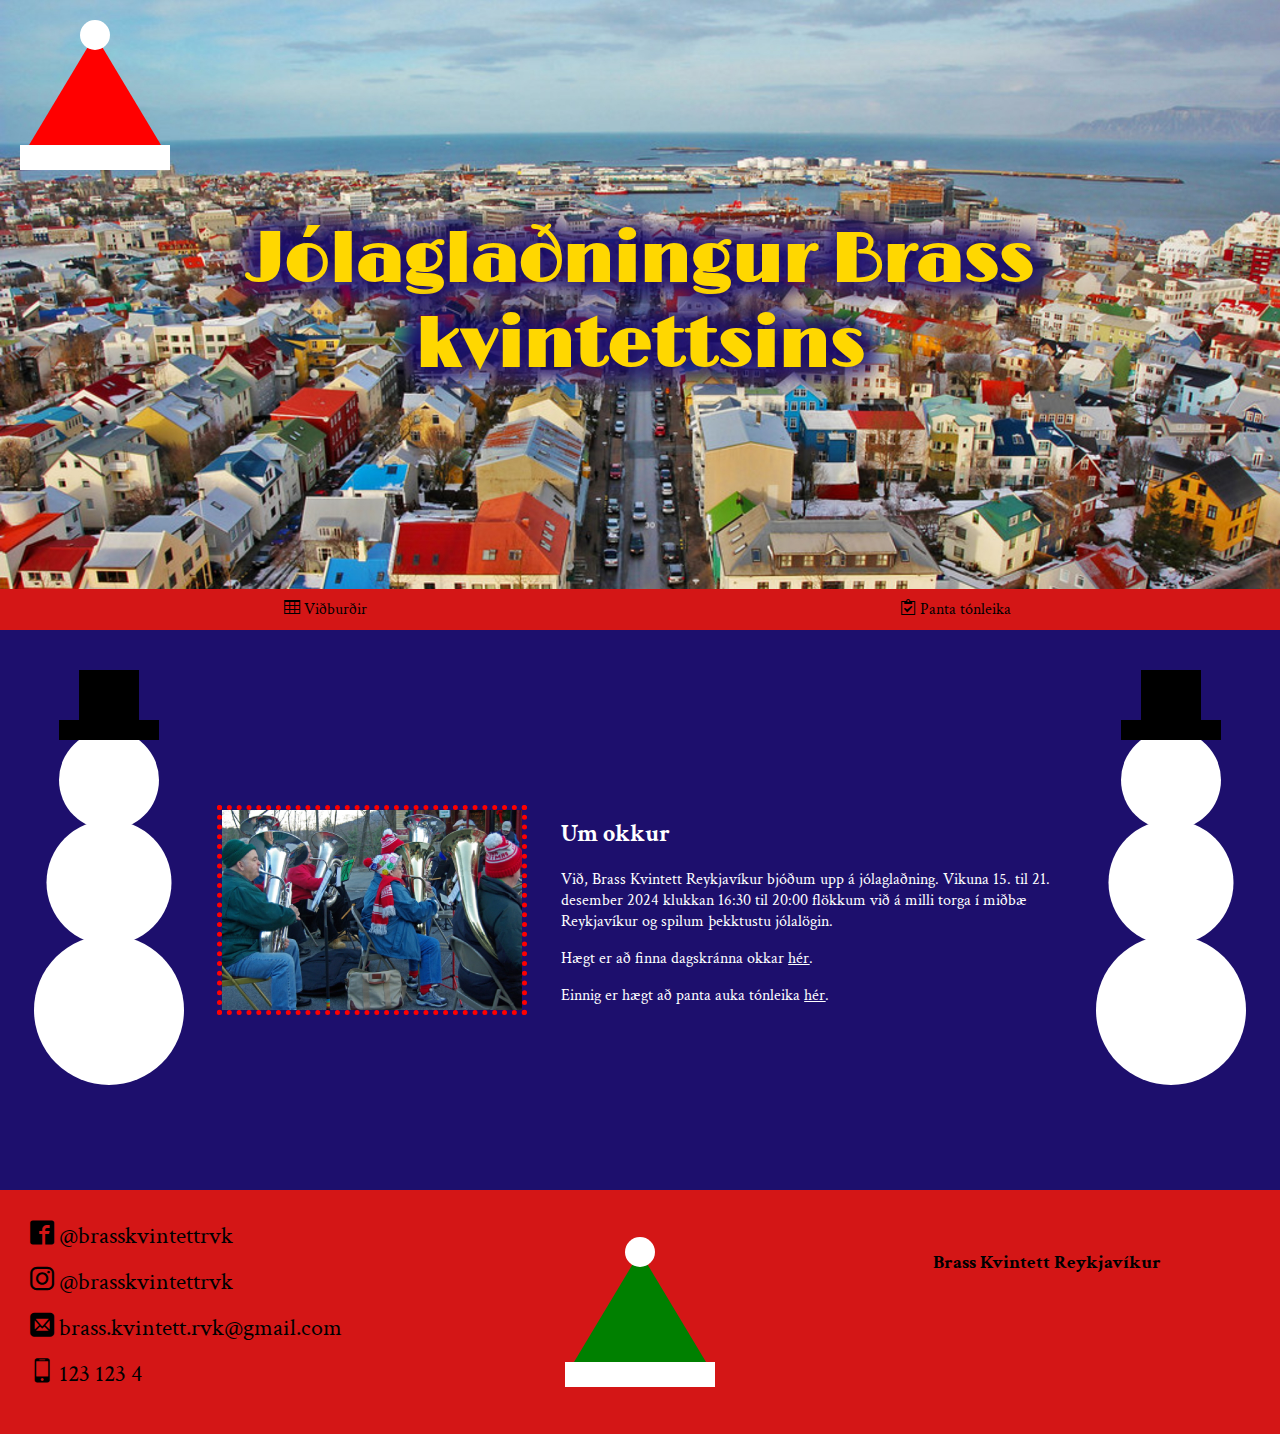
<file: index.html>
<!DOCTYPE html>
<html lang="en">
<head>
    <meta charset="UTF-8">
    <meta name="viewport" content="width=device-width, initial-scale=1.0">
    <link rel="stylesheet" href="jol.css">
    <link rel="stylesheet" href="style.css">
    <title>Jólaglaðningur Brass kvintettsins</title>
</head>
<body>
    <header>

        <picture class="bakgrunnsmynd">
            <source media="(min-width:1200px)" srcset="myndir/reykjavik_bakgrunnur_stor.jpg">
            <source media="(min-width:1024px)" srcset="myndir/reykjavik_bakgrunnur_talva.jpg">
            <source media="(min-width:768px)" srcset="myndir/reykjavik_bakgrunnur_spjaldtalva.jpg">
            <source media="(min-width:480px)" srcset="myndir/reykjavik_bakgrunnur_simi.jpg">
            <img src="myndir/reykjavik_bakgrunnur.jpg" alt="" style="width:auto;">
        </picture>

        <img src="myndir/vektormynd.svg" class="vektormynd">

        <div class="textarammi">
            <h1>Jólaglaðningur Brass kvintettsins</h1>
        </div>

    </header>

    <input type="checkbox" id="smella">
    <label class="hamborgaramerki" for="smella">&#9776;</label>
    
    <nav>
        <a href="vidburdir.html"><span class="icon-table2"></span> Viðburðir</a>
        <a href="panta_tonleika.html"><span class="icon-clipboard"></span> Panta tónleika</a>
    </nav>

    <main class="heimasida_main">

        <img src="myndir/snjokall.svg" class="vinstri_snjokall">

        <section class="skiggnur">
            <div>
                <img src="myndir/skiggna1.jpg">
            </div>
            <div>
                <img src="myndir/skiggna2.jpg">
            </div>
            <div>
                <img src="myndir/skiggna3.jpg">
            </div>
            <div>
                <img src="myndir/skiggna4.jpg">
            </div>
        </section>

        <aside>
            <h2>Um okkur</h2>
            <p>Við, Brass Kvintett Reykjavíkur bjóðum upp á jólaglaðning. Vikuna 15. til 21. desember 2024 klukkan 16:30 til 20:00 flökkum við á milli torga í miðbæ Reykjavíkur og spilum þekktustu jólalögin.</p>
            <p>Hægt er að finna dagskránna okkar <a href="vidburdir.html"><u>hér</u></a>.</p>
            <p>Einnig er hægt að panta auka tónleika <a href="panta_tonleika.html"><u>hér</u></a>.</p>
        </aside>

        <div class="haegri_snjokall">
            <img src="myndir/snjokall.svg" class="haegri_snjokall">
        </div>
        
    </main>

    <footer>

        <section>
            <a href="#"><span class="icon-facebook2"></span> @brasskvintettrvk</a>
            <a href="#"><span class="icon-instagram"></span> @brasskvintettrvk</a>
            <a href="#"><span class="icon-mail"></span> brass.kvintett.rvk@gmail.com</a>
            <a href="#"><span class="icon-mobile"></span> 123 123 4</a>
        </section>

        <img srcset="myndir/footermynd.svg" class="graen_skotthufa">

        <h3>Brass Kvintett Reykjavíkur</h3>

    </footer>
</body>
</html>
</file>
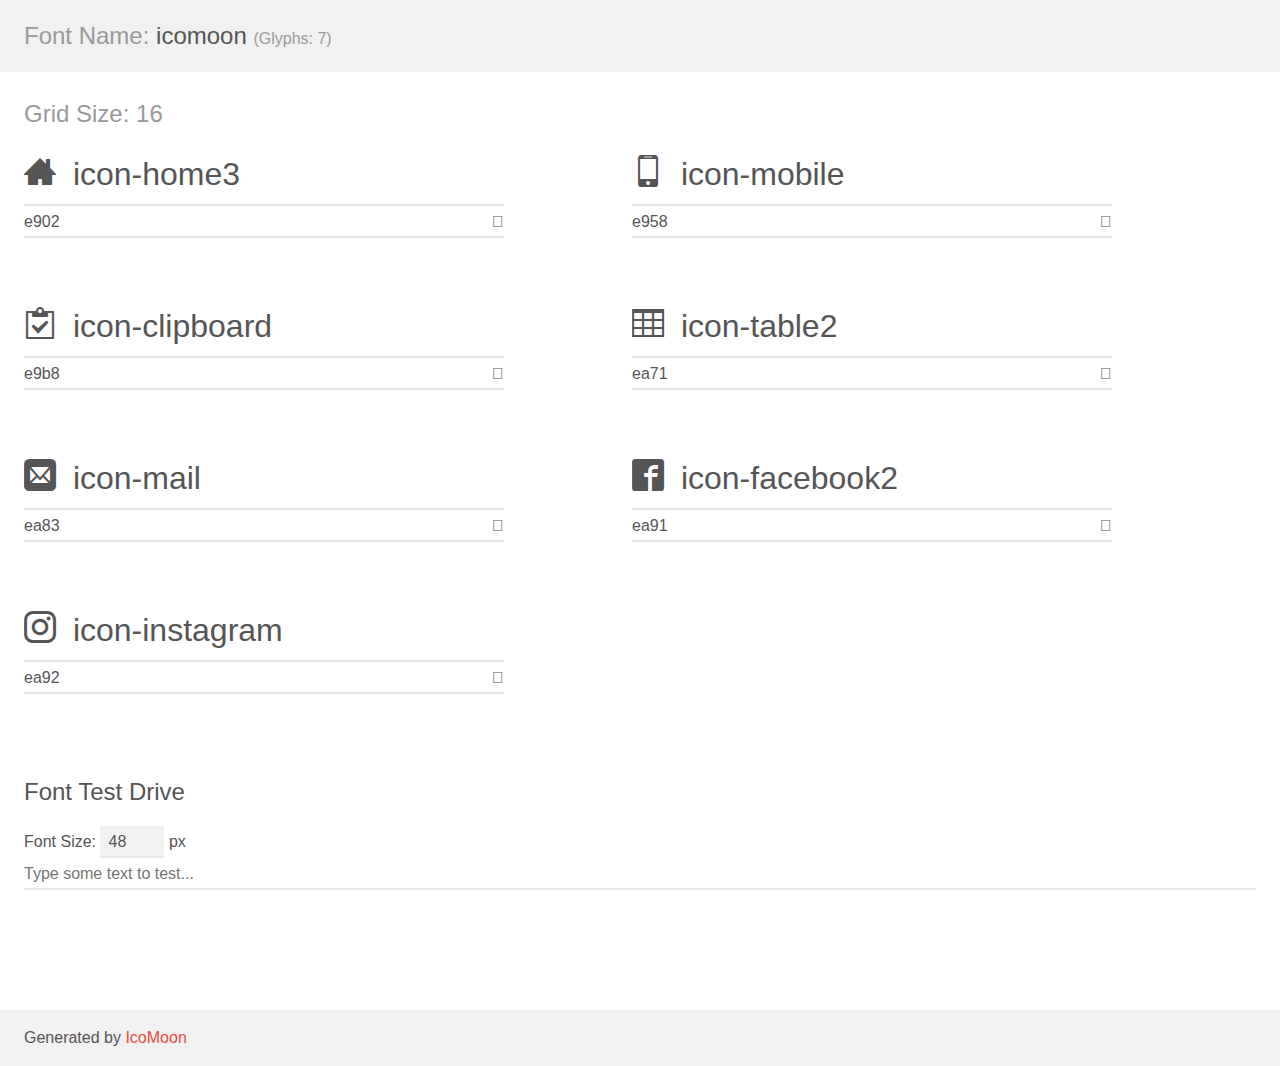
<file: demo.html>
<!doctype html>
<html>
<head>
    <meta charset="utf-8">
    <title>IcoMoon Demo</title>
    <meta name="description" content="An Icon Font Generated By IcoMoon.io">
    <meta name="viewport" content="width=device-width, initial-scale=1">
    <link rel="stylesheet" href="demo-files/demo.css">
    <link rel="stylesheet" href="style.css"></head>
<body>
    <div class="bgc1 clearfix">
        <h1 class="mhmm mvm"><span class="fgc1">Font Name:</span> icomoon <small class="fgc1">(Glyphs:&nbsp;7)</small></h1>
    </div>
    <div class="clearfix mhl ptl">
        <h1 class="mvm mtn fgc1">Grid Size: 16</h1>
        <div class="glyph fs1">
            <div class="clearfix bshadow0 pbs">
                <span class="icon-home3"></span>
                <span class="mls"> icon-home3</span>
            </div>
            <fieldset class="fs0 size1of1 clearfix hidden-false">
                <input type="text" readonly value="e902" class="unit size1of2" />
                <input type="text" maxlength="1" readonly value="&#xe902;" class="unitRight size1of2 talign-right" />
            </fieldset>
            <div class="fs0 bshadow0 clearfix hidden-true">
                <span class="unit pvs fgc1">liga: </span>
                <input type="text" readonly value="home3, house3" class="liga unitRight" />
            </div>
        </div>
        <div class="glyph fs1">
            <div class="clearfix bshadow0 pbs">
                <span class="icon-mobile"></span>
                <span class="mls"> icon-mobile</span>
            </div>
            <fieldset class="fs0 size1of1 clearfix hidden-false">
                <input type="text" readonly value="e958" class="unit size1of2" />
                <input type="text" maxlength="1" readonly value="&#xe958;" class="unitRight size1of2 talign-right" />
            </fieldset>
            <div class="fs0 bshadow0 clearfix hidden-true">
                <span class="unit pvs fgc1">liga: </span>
                <input type="text" readonly value="mobile, cell-phone" class="liga unitRight" />
            </div>
        </div>
        <div class="glyph fs1">
            <div class="clearfix bshadow0 pbs">
                <span class="icon-clipboard"></span>
                <span class="mls"> icon-clipboard</span>
            </div>
            <fieldset class="fs0 size1of1 clearfix hidden-false">
                <input type="text" readonly value="e9b8" class="unit size1of2" />
                <input type="text" maxlength="1" readonly value="&#xe9b8;" class="unitRight size1of2 talign-right" />
            </fieldset>
            <div class="fs0 bshadow0 clearfix hidden-true">
                <span class="unit pvs fgc1">liga: </span>
                <input type="text" readonly value="clipboard, board" class="liga unitRight" />
            </div>
        </div>
        <div class="glyph fs1">
            <div class="clearfix bshadow0 pbs">
                <span class="icon-table2"></span>
                <span class="mls"> icon-table2</span>
            </div>
            <fieldset class="fs0 size1of1 clearfix hidden-false">
                <input type="text" readonly value="ea71" class="unit size1of2" />
                <input type="text" maxlength="1" readonly value="&#xea71;" class="unitRight size1of2 talign-right" />
            </fieldset>
            <div class="fs0 bshadow0 clearfix hidden-true">
                <span class="unit pvs fgc1">liga: </span>
                <input type="text" readonly value="table2, wysiwyg19" class="liga unitRight" />
            </div>
        </div>
        <div class="glyph fs1">
            <div class="clearfix bshadow0 pbs">
                <span class="icon-mail"></span>
                <span class="mls"> icon-mail</span>
            </div>
            <fieldset class="fs0 size1of1 clearfix hidden-false">
                <input type="text" readonly value="ea83" class="unit size1of2" />
                <input type="text" maxlength="1" readonly value="&#xea83;" class="unitRight size1of2 talign-right" />
            </fieldset>
            <div class="fs0 bshadow0 clearfix hidden-true">
                <span class="unit pvs fgc1">liga: </span>
                <input type="text" readonly value="mail2, contact2" class="liga unitRight" />
            </div>
        </div>
        <div class="glyph fs1">
            <div class="clearfix bshadow0 pbs">
                <span class="icon-facebook2"></span>
                <span class="mls"> icon-facebook2</span>
            </div>
            <fieldset class="fs0 size1of1 clearfix hidden-false">
                <input type="text" readonly value="ea91" class="unit size1of2" />
                <input type="text" maxlength="1" readonly value="&#xea91;" class="unitRight size1of2 talign-right" />
            </fieldset>
            <div class="fs0 bshadow0 clearfix hidden-true">
                <span class="unit pvs fgc1">liga: </span>
                <input type="text" readonly value="facebook2, brand11" class="liga unitRight" />
            </div>
        </div>
        <div class="glyph fs1">
            <div class="clearfix bshadow0 pbs">
                <span class="icon-instagram"></span>
                <span class="mls"> icon-instagram</span>
            </div>
            <fieldset class="fs0 size1of1 clearfix hidden-false">
                <input type="text" readonly value="ea92" class="unit size1of2" />
                <input type="text" maxlength="1" readonly value="&#xea92;" class="unitRight size1of2 talign-right" />
            </fieldset>
            <div class="fs0 bshadow0 clearfix hidden-true">
                <span class="unit pvs fgc1">liga: </span>
                <input type="text" readonly value="instagram, brand12" class="liga unitRight" />
            </div>
        </div>
    </div>

    <!--[if gt IE 8]><!-->
    <div class="mhl clearfix mbl">
        <h1>Font Test Drive</h1>
        <label>
            Font Size: <input id="fontSize" type="number" class="textbox0 mbm"
            min="8" value="48" />
            px
        </label>
        <input id="testText" type="text" class="phl size1of1 mvl"
        placeholder="Type some text to test..." value=""/>
        <div id="testDrive" class="icon-" style="font-family: icomoon">&nbsp;
        </div>
    </div>
    <!--<![endif]-->
    <div class="bgc1 clearfix">
        <p class="mhl">Generated by <a href="https://icomoon.io/app">IcoMoon</a></p>
    </div>

    <script src="demo-files/demo.js"></script>
</body>
</html>
</file>
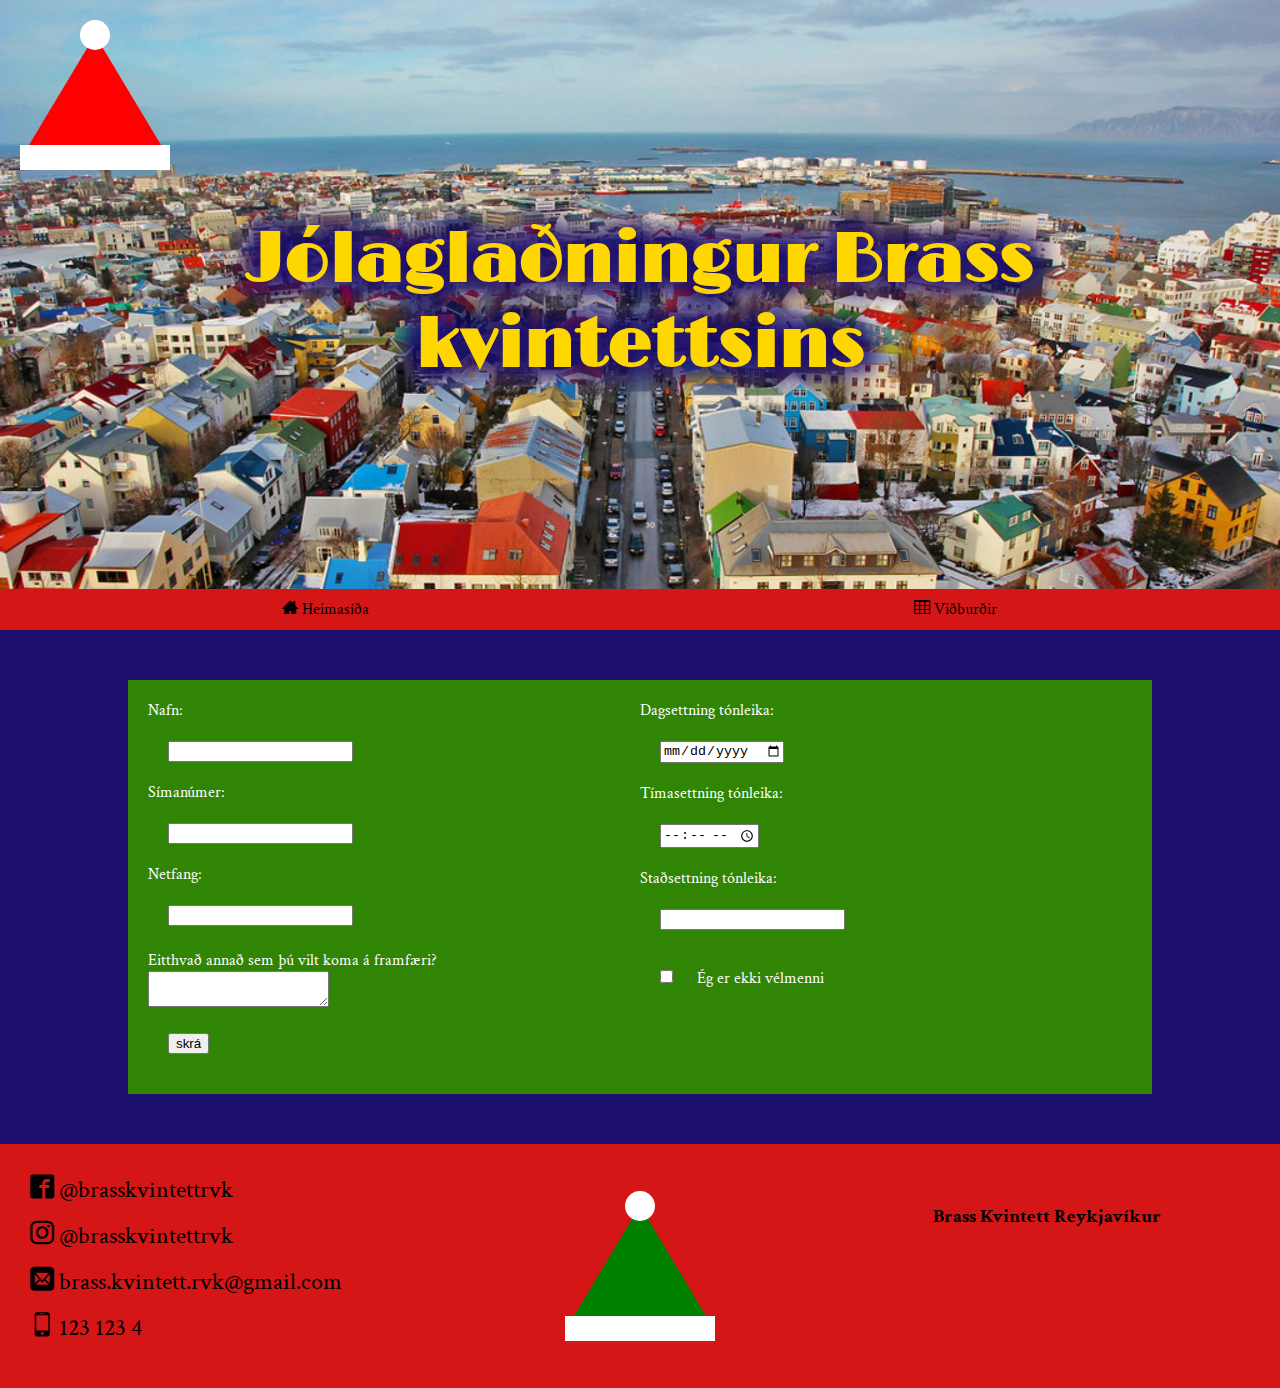
<file: panta_tonleika.html>
<!DOCTYPE html>
<html lang="en">
<head>
    <meta charset="UTF-8">
    <meta name="viewport" content="width=device-width, initial-scale=1.0">
    <link rel="stylesheet" href="jol.css">
    <link rel="stylesheet" href="style.css">
    <title>Pantanir</title>
</head>
<body>
        
    <header>

        <picture class="bakgrunnsmynd">
            <source media="(min-width:1200px)" srcset="myndir/reykjavik_bakgrunnur_stor.jpg">
            <source media="(min-width:1024px)" srcset="myndir/reykjavik_bakgrunnur_talva.jpg">
            <source media="(min-width:768px)" srcset="myndir/reykjavik_bakgrunnur_spjaldtalva.jpg">
            <source media="(min-width:480px)" srcset="myndir/reykjavik_bakgrunnur_simi.jpg">
            <img src="myndir/reykjavik_bakgrunnur.jpg" alt="" style="width:auto;">
        </picture>

        <img src="myndir/vektormynd.svg" class="vektormynd">

        <div class="textarammi">
            <h1>Jólaglaðningur Brass kvintettsins</h1>
        </div>

    </header>

    <input type="checkbox" id="smella">
    <label class="hamborgaramerki" for="smella">&#9776;</label>
    
    <nav>
        <a href="index.html"><span class="icon-home3"></span> Heimasíða</a>
        <a href="vidburdir.html"><span class="icon-table2"></span> Viðburðir</a>
    </nav>

    <main class="aukasida_main">
        <form method="" action="#">
            <section>
                <label>Nafn:</label>
                <br>
                <input type="text" name="nafn" required>
                <br>
                <label>Símanúmer:</label>
                <br>
                <input type="number" name="simi" required>
                <br>
                <label>Netfang:</label>
                <br>
                <input type="email" name="netfang" required>
                <br>
            </section>
            <section>
                <label>Dagsettning tónleika:</label>
                <br>
                <input type="date" name="dags" required>
                <br>
                <label>Tímasettning tónleika: </label>
                <br>
                <input type="time" name="timi" required>
                <br>
                <label>Staðsettning tónleika: </label>
                <br>
                <input type="text" name="stadsettning" required>
                <br>
            </section>
            <section>
                <label>Eitthvað annað sem þú vilt koma á framfæri?</label>
                <br>
                <textarea></textarea>
                <br>
            </section>
            <section>
            <input type="checkbox" name="ekki_velmenni" required> Ég er ekki vélmenni
            <br>
            </section>
            <input type="submit" value="skrá" class="skra_takki">

        </form>
    </main>

    <footer>

        <section>
            <a href="#"><span class="icon-facebook2"></span> @brasskvintettrvk</a>
            <a href="#"><span class="icon-instagram"></span> @brasskvintettrvk</a>
            <a href="#"><span class="icon-mail"></span> brass.kvintett.rvk@gmail.com</a>
            <a href="#"><span class="icon-mobile"></span> 123 123 4</a>
        </section>

        <img srcset="myndir/footermynd.svg" class="graen_skotthufa">

        <h3>Brass Kvintett Reykjavíkur</h3>

    </footer>

</body>
</html>
</file>
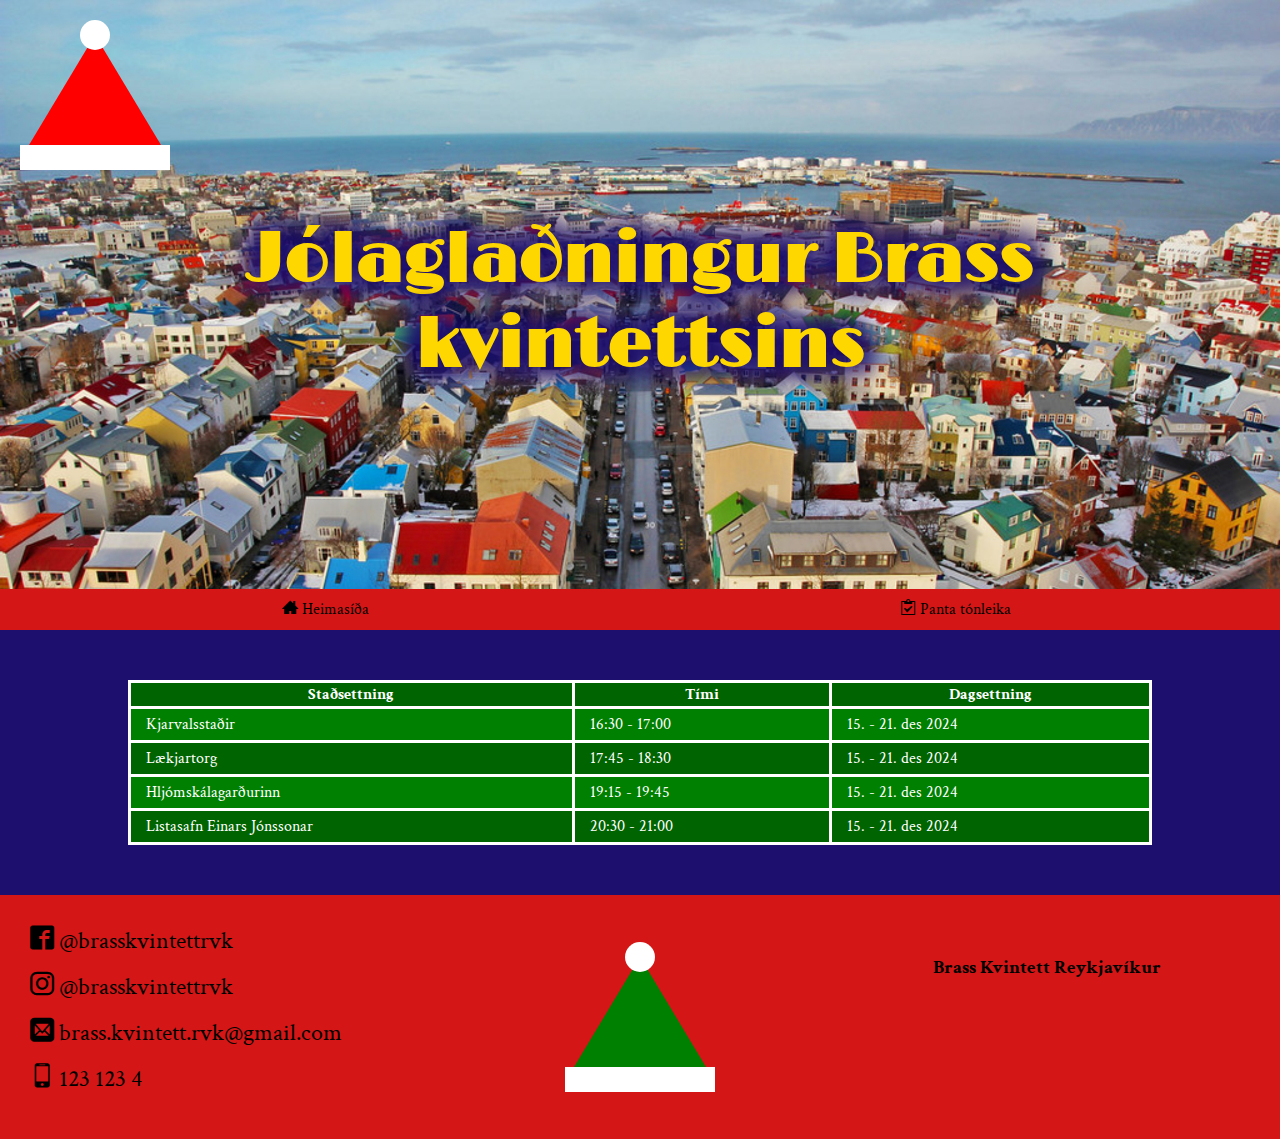
<file: vidburdir.html>
<!DOCTYPE html>
<html lang="en">
<head>
    <meta charset="UTF-8">
    <meta name="viewport" content="width=device-width, initial-scale=1.0">
    <link rel="stylesheet" href="jol.css">
    <link rel="stylesheet" href="tafla.css">
    <link rel="stylesheet" href="style.css">
    <title>Viðburðir</title>
</head>
<body>
    
    <header>

        <picture class="bakgrunnsmynd">
            <source media="(min-width:1200px)" srcset="myndir/reykjavik_bakgrunnur_stor.jpg">
            <source media="(min-width:1024px)" srcset="myndir/reykjavik_bakgrunnur_talva.jpg">
            <source media="(min-width:768px)" srcset="myndir/reykjavik_bakgrunnur_spjaldtalva.jpg">
            <source media="(min-width:480px)" srcset="myndir/reykjavik_bakgrunnur_simi.jpg">
            <img src="myndir/reykjavik_bakgrunnur.jpg" alt="" style="width:auto;">
        </picture>

        <img src="myndir/vektormynd.svg" class="vektormynd">

        <div class="textarammi">
            <h1>Jólaglaðningur Brass kvintettsins</h1>
        </div>

    </header>

    <input type="checkbox" id="smella">
    <label class="hamborgaramerki" for="smella">&#9776;</label>
    
    <nav>
        <a href="index.html"><span class="icon-home3"></span> Heimasíða</a>
        <a href="panta_tonleika.html"><span class="icon-clipboard"></span> Panta tónleika</a>
    </nav>

    <main class="aukasida_main">
        <table>
            <thead>
                <tr>
                    <th>Staðsettning</th>
                    <th>Tími</th>
                    <th>Dagsettning</th>
                </tr>
            </thead>
            <tbody>
                <tr>
                    <td haus="Staður">Kjarvalsstaðir</td>
                    <td haus="Tími">16:30 - 17:00</td>
                    <td haus='Dags'>15. - 21. des 2024</td>
                </tr>
                <tr>
                    <td haus="Staður">Lækjartorg</td>
                    <td haus="Tími">17:45 - 18:30</td>
                    <td haus="Dags">15. - 21. des 2024</td>
                </tr>
                <tr>
                    <td haus="Staður">Hljómskálagarðurinn</td>
                    <td haus="Tími">19:15 - 19:45</td>
                    <td haus="Dags">15. - 21. des 2024</td>
                </tr>
                <tr>
                    <td haus="Staður">Listasafn Einars Jónssonar</td>
                    <td haus="Tími">20:30 - 21:00</td>
                    <td haus="Dags">15. - 21. des 2024</td>
                </tr>      
            </tbody>
        </table>
    </main>

    <footer>
        
        <section>
            <a href="#"><span class="icon-facebook2"></span> @brasskvintettrvk</a>
            <a href="#"><span class="icon-instagram"></span> @brasskvintettrvk</a>
            <a href="#"><span class="icon-mail"></span> brass.kvintett.rvk@gmail.com</a>
            <a href="#"><span class="icon-mobile"></span> 123 123 4</a>
        </section>

        <img srcset="myndir/footermynd.svg" class="graen_skotthufa">

        <h3>Brass Kvintett Reykjavíkur</h3>

    </footer>

</body>
</html>
</file>
<file: jol.css>
@import url('https://fonts.googleapis.com/css2?family=Limelight&display=swap');
@import url('https://fonts.googleapis.com/css2?family=Crimson+Text:ital,wght@0,400;0,600;0,700;1,400;1,600;1,700&family=Limelight&display=swap');

/* GRUNNSTILLINGAR */
body{
    margin: 0px;
    padding: 0px;
    background-color: #1d0f6d;
    font-family: "Crimson Text", "Serif";
}

img{
    max-width: 100%;
    margin: auto;
}
a:hover{
    font-weight: bold;
}
/*--------------------*/

/* VALMYNDASTILLINGAR */
#smella{
    display: none;
}

.hamborgaramerki{
    color: white;
    position: absolute;
    z-index: 2;
    left: 10px;
}

nav{
    padding: 30px 20px 20px 20px;
    display: grid;
    grid-template-columns: 1fr;
    left: -300px;
    max-width: 300px;
    position: absolute;
    transition: 2s all;
    overflow: hidden;
    background-color: #d41616;
    z-index: 1;
}

nav a{
    text-decoration: none;
    color: black
}

#smella:checked ~ nav{ /* ~ tengir saman systkini */
    left: 0px;
}
/*--------------------*/

/* HEADER STILLINGAR */
header{
    position: relative;
    align-content: center;
}

.vektormynd{
    position: absolute;
    width: 50px;
    top: 20px;
    left: 20px;
}

.textarammi{
    position: absolute;
    top: 50px;
    left: 0;
    background-color: transparent;
    padding: 20px;
}

h1{
    /*
    position: absolute;
    top: 20px;
    left: 50px;
    */
    text-align: center;
    font-family: "limelight", "sans-serif";
    font-size: 30px;
    color: #ffd700;
    text-shadow: 10px 10px 20px #1d0f6d, -10px 10px 20px #1d0f6d,10px -10px 20px #1d0f6d,-10px -10px 20px #1d0f6d;
}
/*--------------------*/


/* MEGINMÁLS STÍLAR */
.aukasida_main{
    margin: auto;
    max-width: 80%;
    color: white;
}

.heimasida_main{
    padding:30px 20px 30px 20px;
    display: grid;
    grid-template-columns: 1fr;
    color: white;
}

.heimasida_main a{
    color: white;
}

.vinstri_snjokall,.haegri_snjokall{
    display: none;
}

main p{
    font-family: "Crimson Text", "Serif";
    color: white;
}
/*----------------*/

/*SKIGGNU STILLINGAR*/
.skiggnur{
    margin: 30px auto;
    width: 300px;
    height: 200px;
    border: 5px dotted red;
    overflow: hidden;
    display: grid;
    grid-template-columns: repeat(4,1fr);
}

.skiggnur div{
    width: 300px;
    height: 200px;
    animation: slide 20s ease-in-out infinite alternate;
    /*animation: name duration timing-function delay iteration-count direction fill-mode;*/
}

@keyframes slide{
    0%,15%{transform: translateX(0px);}
    25%,40%{transform: translateX(-300px);}
    50%,65%{transform: translateX(-600px);}
    75%,100%{transform: translateX(-900px);}
}
/*--------------------*/


/*FORM STILLINGAR*/
input{
    margin: 20px;
    max-width: 80%;
}
form{
    margin-top: 50px;
    margin-bottom: 50px;
    background-color: #308505;
    padding: 20px;
}
/*LÁTA TAKKA FÆRAST TIL VINSTRI*/
.skra_takki{
    max-width: fit-content;
}
/*--------------------*/

/* FOOTER STILLINGAR */
footer{
    padding: 30px;
    margin-bottom: -30px;
    background-color: #d41616;
}

footer section a{
    font-size: 18px;
    text-decoration: none;
    color: black;
    display: block;
    margin-bottom: 15px;
}

footer p{
    font-size: 15px;
}
footer h3{
    margin: 30px;
    text-align: center;
}

/*MEDIA QUERIES*/

/*SPJALDTALVA*/
@media screen and (min-width: 480px){

    h1{
        font-size: 40px;
    }

    .vektormynd{
        width: 75px;
    }

    .textarammi{
        top: 75px;
    }

    .mynd{
        margin: 0px 30px 0px 0px;
    }

    footer div{
        margin: 10px;
    }

    footer section a{
        font-size: 24px;
    }
}

@media screen and (min-width: 768px){
    
    .haegri_snjokall{
        animation: hristist 2s ease-in-out infinite alternate;
    }
    .vinstri_snjokall{
        animation: hristist 2s ease-in-out infinite alternate;
    }
    /*SNJÓKALL ANIMATION*/
    @keyframes hristist{
        from{transform: rotate(-5deg);}
        to{transform: rotate(5deg);}
    }
    /*--------------------*/
    h1{
        font-size: 60px;
    }

    .vektormynd{
        width: 150px;
    }

    .textarammi{
        top: 150px;
    }

    nav{
        padding: 10px;
        text-align: center;
        margin-top: -9px;
        position: relative;
        display: grid;
        left: 0;
        grid-template-columns: repeat(2,1fr);
        max-width: 100%;
    }

    .hamborgaramerki{
        display: none;
    }

    .vinstri_snjokall,.haegri_snjokall{
        display: grid;
    }

    .heimasida_main{
        grid-template-columns: 1fr 2fr 3fr 1fr;
    }

    .heimasida_main aside{
        margin: auto 20px auto 10px;
    }
    .skiggnur{
        margin: auto 10px auto 20px;
    }

    form{
        display: grid;
        grid-template-columns: 1fr 1fr;
    }

    footer{
        display: grid;
        grid-template-columns: repeat(3,1fr);
    }
}

@media screen and (min-width: 1024px){
    h1{
        font-size: 70px;
    }
}
</file>
<file: style.css>
@font-face {
  font-family: 'icomoon';
  src:  url('fonts/icomoon.eot?2bp0qc');
  src:  url('fonts/icomoon.eot?2bp0qc#iefix') format('embedded-opentype'),
    url('fonts/icomoon.ttf?2bp0qc') format('truetype'),
    url('fonts/icomoon.woff?2bp0qc') format('woff'),
    url('fonts/icomoon.svg?2bp0qc#icomoon') format('svg');
  font-weight: normal;
  font-style: normal;
  font-display: block;
}

[class^="icon-"], [class*=" icon-"] {
  /* use !important to prevent issues with browser extensions that change fonts */
  font-family: 'icomoon' !important;
  speak: never;
  font-style: normal;
  font-weight: normal;
  font-variant: normal;
  text-transform: none;
  line-height: 1;

  /* Better Font Rendering =========== */
  -webkit-font-smoothing: antialiased;
  -moz-osx-font-smoothing: grayscale;
}

.icon-home3:before {
  content: "\e902";
}
.icon-mobile:before {
  content: "\e958";
}
.icon-clipboard:before {
  content: "\e9b8";
}
.icon-table2:before {
  content: "\ea71";
}
.icon-mail:before {
  content: "\ea83";
}
.icon-facebook2:before {
  content: "\ea91";
}
.icon-instagram:before {
  content: "\ea92";
}
</file>
<file: demo-files/demo.css>
body {
  padding: 0;
  margin: 0;
  font-family: sans-serif;
  font-size: 1em;
  line-height: 1.5;
  color: #555;
  background: #fff;
}
h1 {
  font-size: 1.5em;
  font-weight: normal;
}
small {
  font-size: .66666667em;
}
a {
  color: #e74c3c;
  text-decoration: none;
}
a:hover, a:focus {
  box-shadow: 0 1px #e74c3c;
}
.bshadow0, input {
  box-shadow: inset 0 -2px #e7e7e7;
}
input:hover {
  box-shadow: inset 0 -2px #ccc;
}
input, fieldset {
  font-family: sans-serif;
  font-size: 1em;
  margin: 0;
  padding: 0;
  border: 0;
}
input {
  color: inherit;
  line-height: 1.5;
  height: 1.5em;
  padding: .25em 0;
}
input:focus {
  outline: none;
  box-shadow: inset 0 -2px #449fdb;
}
.glyph {
  font-size: 16px;
  width: 15em;
  padding-bottom: 1em;
  margin-right: 4em;
  margin-bottom: 1em;
  float: left;
  overflow: hidden;
}
.liga {
  width: 80%;
  width: calc(100% - 2.5em);
}
.talign-right {
  text-align: right;
}
.talign-center {
  text-align: center;
}
.bgc1 {
  background: #f1f1f1;
}
.fgc1 {
  color: #999;
}
.fgc0 {
  color: #000;
}
p {
  margin-top: 1em;
  margin-bottom: 1em;
}
.mvm {
  margin-top: .75em;
  margin-bottom: .75em;
}
.mtn {
  margin-top: 0;
}
.mtl, .mal {
  margin-top: 1.5em;
}
.mbl, .mal {
  margin-bottom: 1.5em;
}
.mal, .mhl {
  margin-left: 1.5em;
  margin-right: 1.5em;
}
.mhmm {
  margin-left: 1em;
  margin-right: 1em;
}
.mls {
  margin-left: .25em;
}
.ptl {
  padding-top: 1.5em;
}
.pbs, .pvs {
  padding-bottom: .25em;
}
.pvs, .pts {
  padding-top: .25em;
}
.unit {
  float: left;
}
.unitRight {
  float: right;
}
.size1of2 {
  width: 50%;
}
.size1of1 {
  width: 100%;
}
.clearfix:before, .clearfix:after {
  content: " ";
  display: table;
}
.clearfix:after {
  clear: both;
}
.hidden-true {
  display: none;
}
.textbox0 {
  width: 3em;
  background: #f1f1f1;
  padding: .25em .5em;
  line-height: 1.5;
  height: 1.5em;
}
#testDrive {
  display: block;
  padding-top: 24px;
  line-height: 1.5;
}
.fs0 {
  font-size: 16px;
}
.fs1 {
  font-size: 32px;
}
</file>
<file: tafla.css>
/*GERA TÖFLUNA LJÓSGRÆNA OG GRÆNA TIL SKIPTIS*/
table{
    margin-top: 50px;
    margin-bottom: 50px;
    border-collapse: collapse;
    border: 3px solid white;
    width: 100%
}

th{
    background-color: darkgreen;
}
tr{
    background-color: green;
}
tr:nth-child(even){
    background-color: darkgreen;
}

thead tr th{
    border: 3px solid white;
}

tbody tr td{
    border: 3px solid white;
    padding: 5px 15px 5px 15px;
}

@media screen and (max-width: 760px){
    table{
        border-collapse: collapse;
        border-spacing: 0;
    }
    thead{
        display: none;
    }
    tbody tr td{
        display: block;
        text-align: right;
        border: 1.5px solid white;
    }
    tbody tr{
        display: block;
    }
    tbody tr td::before{
        content:attr(haus);
        float: left;
        font-weight: bold;
    }
}
</file>
